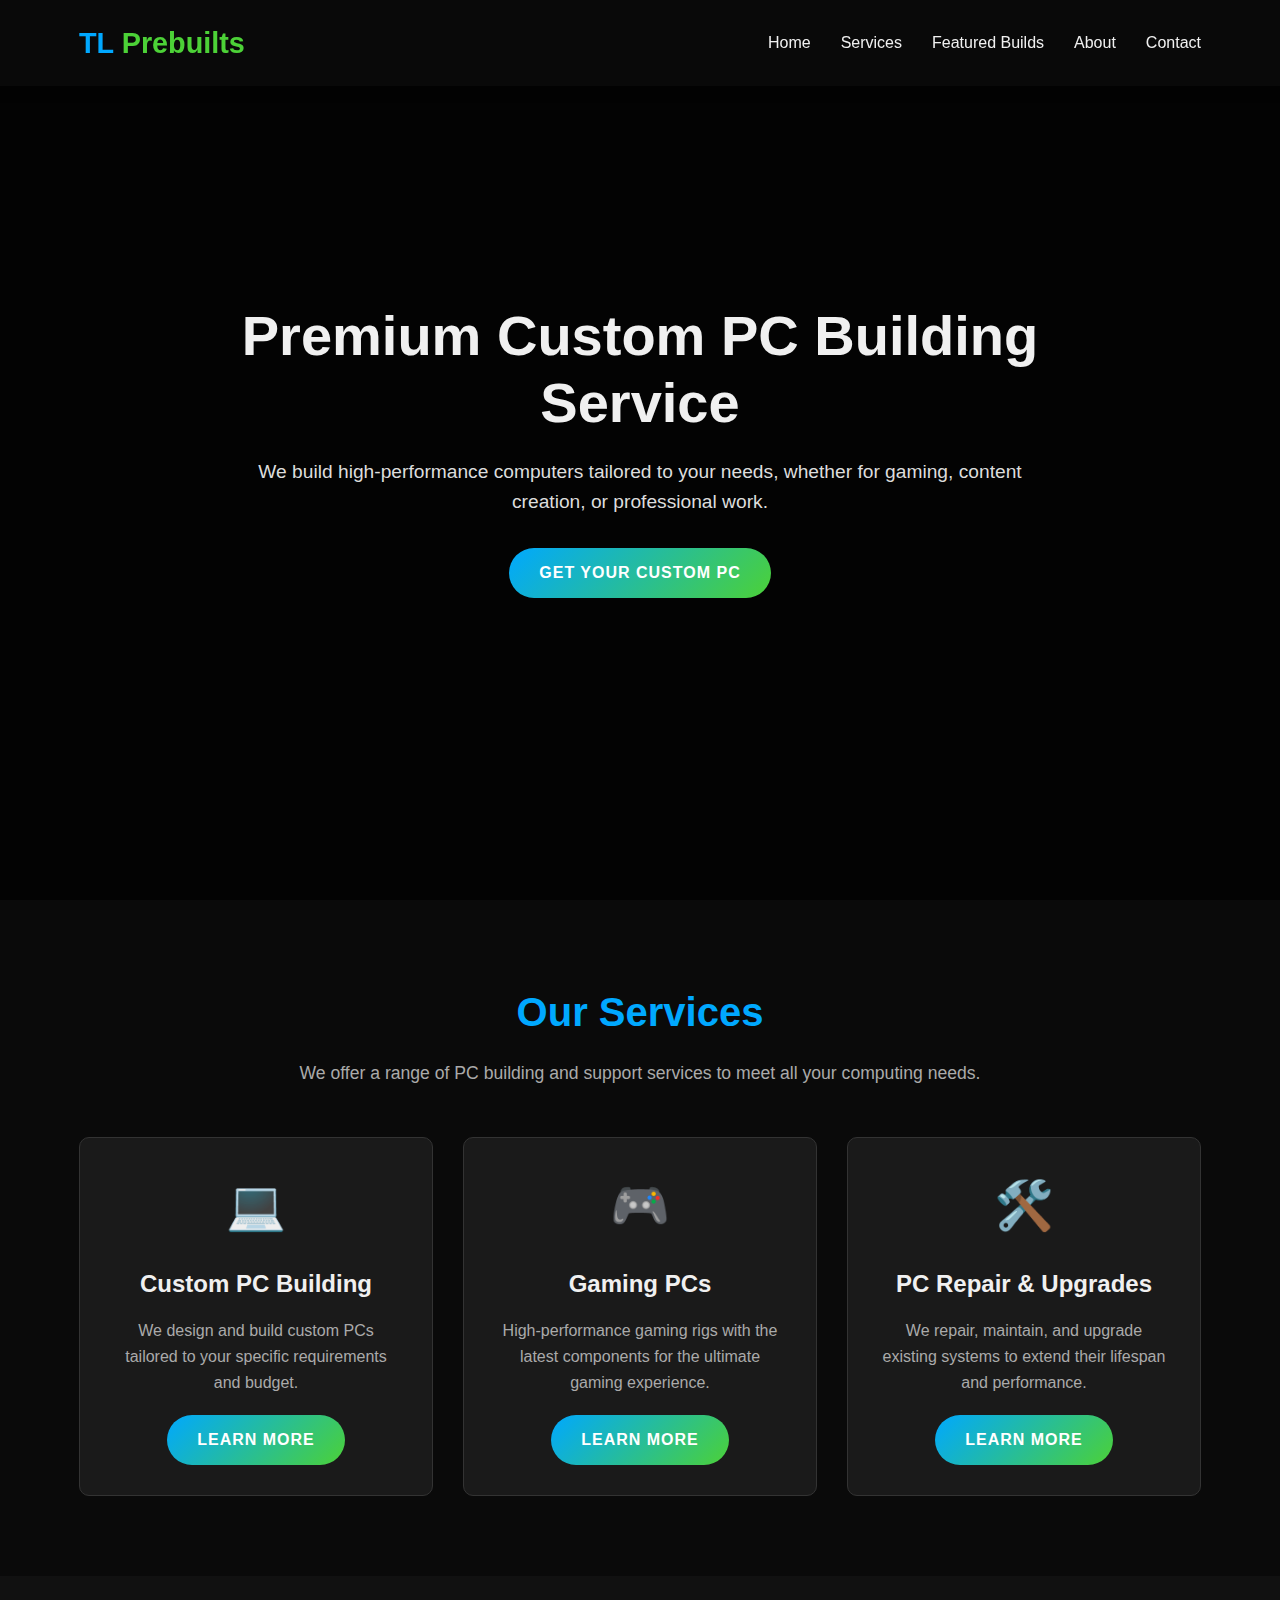
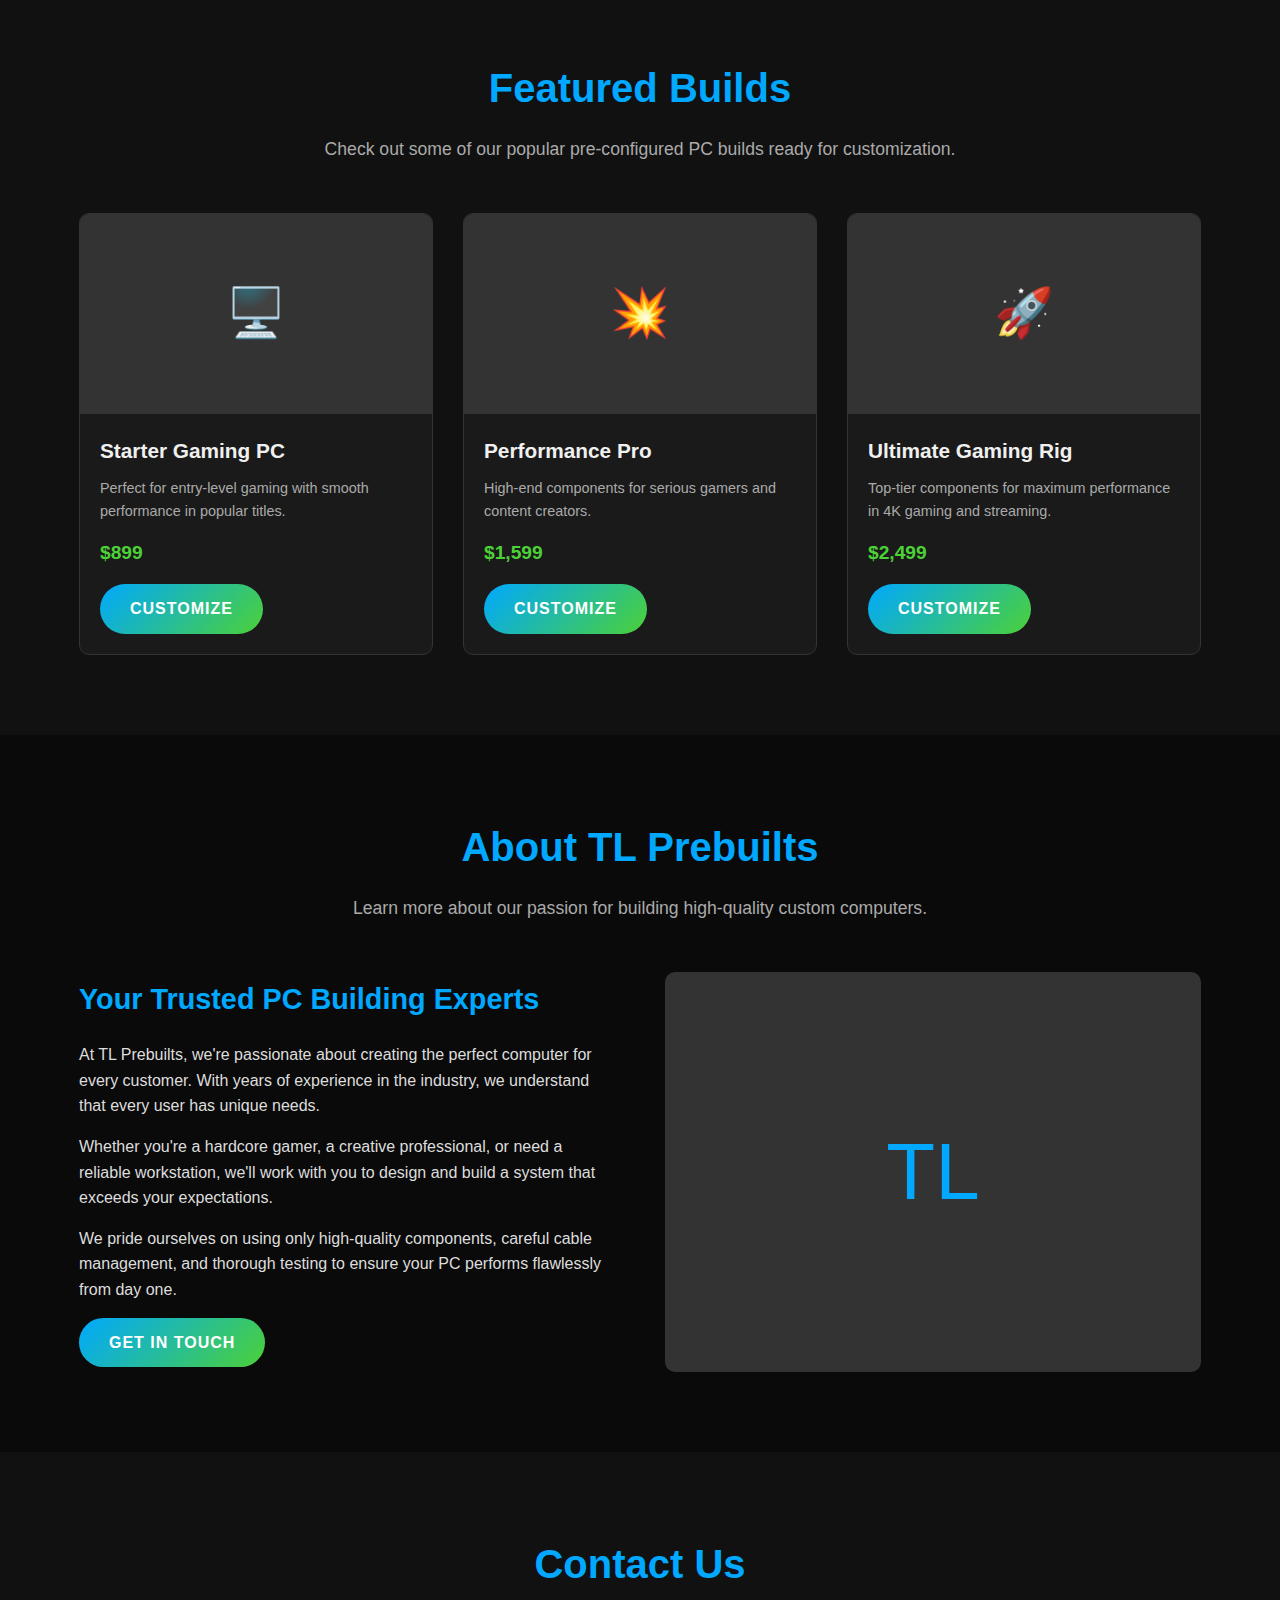
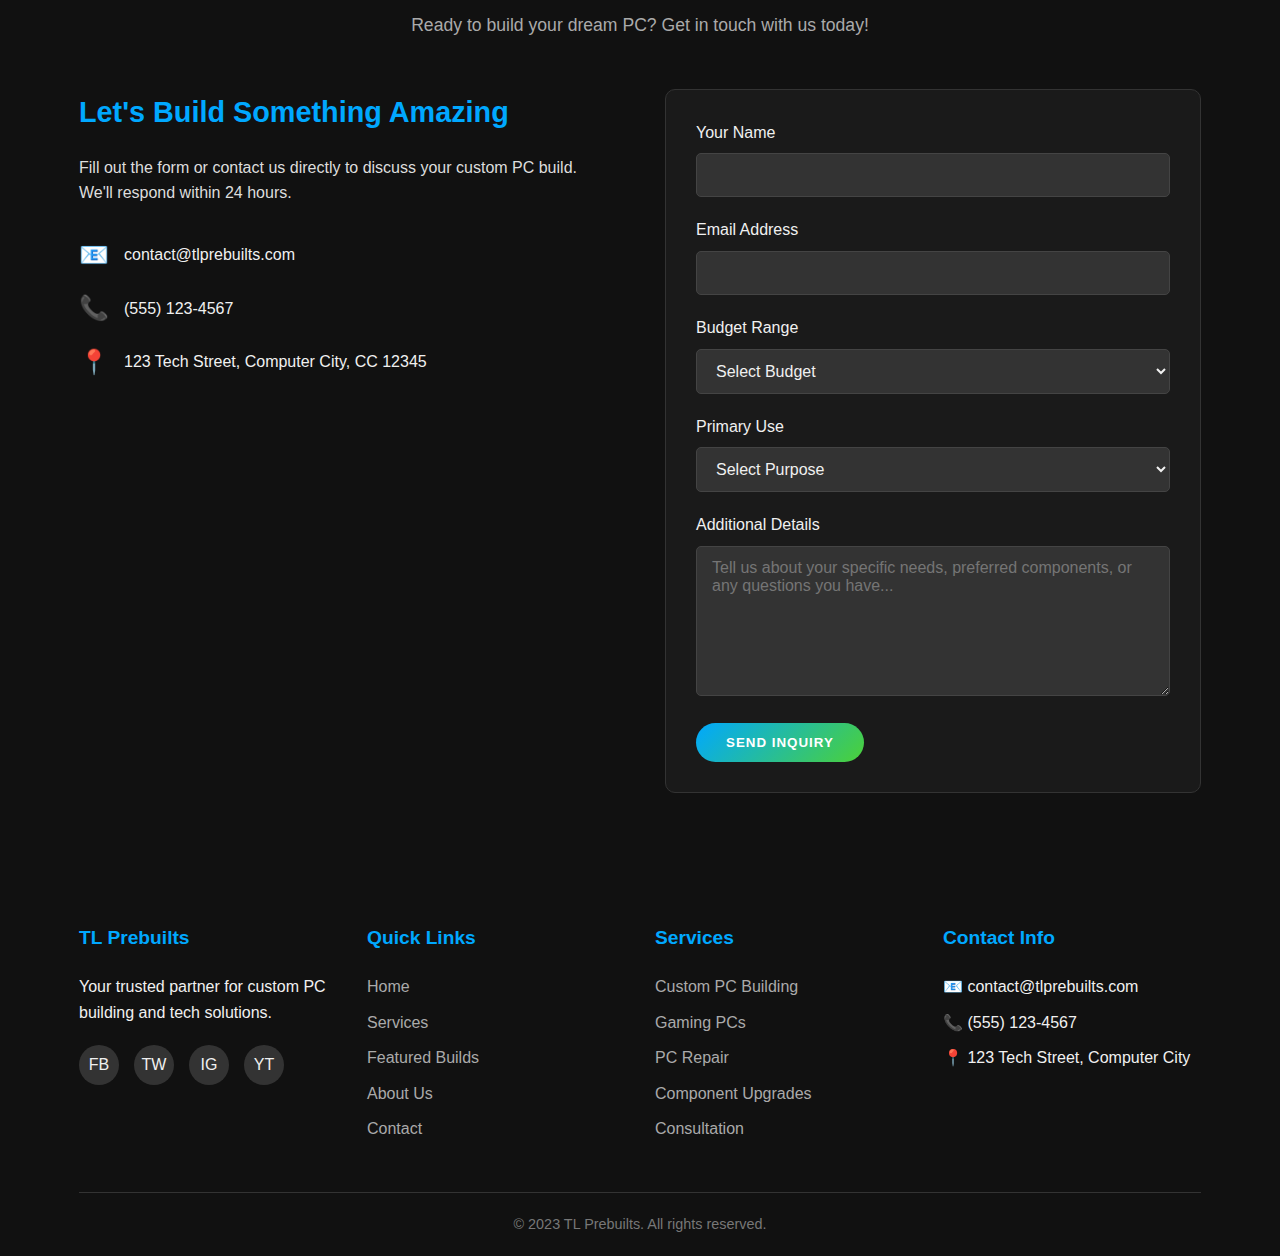
<file: index.html>
<!DOCTYPE html>
<html lang="en">
<head>
  <meta charset="UTF-8">
  <meta name="viewport" content="width=device-width, initial-scale=1.0">
  <title>TL Prebuilts - Custom PC Building Service</title>
  <style>
    /* Reset and Base Styles */
    * {
      margin: 0;
      padding: 0;
      box-sizing: border-box;
      font-family: 'Segoe UI', Tahoma, Geneva, Verdana, sans-serif;
    }

    body {
      background-color: #0a0a0a;
      color: #f0f0f0;
      line-height: 1.6;
    }

    a {
      text-decoration: none;
      color: #00a8ff;
      transition: color 0.3s;
    }

    a:hover {
      color: #4cd137;
    }

    .container {
      width: 90%;
      max-width: 1200px;
      margin: 0 auto;
      padding: 0 15px;
    }

    .btn {
      display: inline-block;
      background: linear-gradient(135deg, #00a8ff, #4cd137);
      color: white;
      padding: 12px 30px;
      border-radius: 30px;
      font-weight: 600;
      text-transform: uppercase;
      letter-spacing: 1px;
      transition: all 0.3s ease;
      border: none;
      cursor: pointer;
    }

    .btn:hover {
      transform: translateY(-3px);
      box-shadow: 0 10px 20px rgba(0, 168, 255, 0.3);
    }

    section {
      padding: 80px 0;
    }

    .section-title {
      text-align: center;
      margin-bottom: 50px;
    }

    .section-title h2 {
      font-size: 2.5rem;
      margin-bottom: 15px;
      color: #00a8ff;
    }

    .section-title p {
      font-size: 1.1rem;
      color: #aaa;
      max-width: 700px;
      margin: 0 auto;
    }

    /* Header Styles */
    header {
      background-color: rgba(10, 10, 10, 0.9);
      position: fixed;
      width: 100%;
      z-index: 1000;
      padding: 20px 0;
      box-shadow: 0 2px 10px rgba(0, 0, 0, 0.5);
    }

    .header-container {
      display: flex;
      justify-content: space-between;
      align-items: center;
    }

    .logo {
      font-size: 1.8rem;
      font-weight: 700;
      color: #00a8ff;
    }

    .logo span {
      color: #4cd137;
    }

    nav ul {
      display: flex;
      list-style: none;
    }

    nav ul li {
      margin-left: 30px;
    }

    nav ul li a {
      color: #f0f0f0;
      font-weight: 500;
      font-size: 1rem;
    }

    nav ul li a:hover {
      color: #4cd137;
    }

    .mobile-menu {
      display: none;
      font-size: 1.5rem;
      cursor: pointer;
    }

    /* Hero Section */
    .hero {
      height: 100vh;
      background: linear-gradient(rgba(0, 0, 0, 0.7), rgba(0, 0, 0, 0.7)),
      url('https://images.unsplash.com/photo-1587202372634-32705e3bf49c?ixlib=rb-1.2.1&auto=format&fit=crop&w=1350&q=80');
      background-size: cover;
      background-position: center;
      display: flex;
      align-items: center;
      text-align: center;
    }

    .hero-content {
      max-width: 800px;
      margin: 0 auto;
    }

    .hero h1 {
      font-size: 3.5rem;
      margin-bottom: 20px;
      line-height: 1.2;
    }

    .hero p {
      font-size: 1.2rem;
      margin-bottom: 30px;
      color: #ddd;
    }

    /* Services Section */
    .services-grid {
      display: grid;
      grid-template-columns: repeat(auto-fit, minmax(300px, 1fr));
      gap: 30px;
    }

    .service-card {
      background-color: #1a1a1a;
      border-radius: 10px;
      padding: 30px;
      text-align: center;
      transition: transform 0.3s, box-shadow 0.3s;
      border: 1px solid #333;
    }

    .service-card:hover {
      transform: translateY(-10px);
      box-shadow: 0 15px 30px rgba(0, 168, 255, 0.1);
    }

    .service-icon {
      font-size: 3rem;
      color: #00a8ff;
      margin-bottom: 20px;
    }

    .service-card h3 {
      font-size: 1.5rem;
      margin-bottom: 15px;
      color: #f0f0f0;
    }

    .service-card p {
      color: #aaa;
      margin-bottom: 20px;
    }

    /* Featured Builds */
    .builds-grid {
      display: grid;
      grid-template-columns: repeat(auto-fit, minmax(300px, 1fr));
      gap: 30px;
    }

    .build-card {
      background-color: #1a1a1a;
      border-radius: 10px;
      overflow: hidden;
      transition: transform 0.3s;
      border: 1px solid #333;
    }

    .build-card:hover {
      transform: translateY(-10px);
    }

    .build-image {
      height: 200px;
      background-color: #333;
      display: flex;
      align-items: center;
      justify-content: center;
      font-size: 3rem;
      color: #00a8ff;
    }

    .build-content {
      padding: 20px;
    }

    .build-content h3 {
      font-size: 1.3rem;
      margin-bottom: 10px;
      color: #f0f0f0;
    }

    .build-content p {
      color: #aaa;
      margin-bottom: 15px;
      font-size: 0.9rem;
    }

    .build-price {
      font-size: 1.2rem;
      font-weight: 700;
      color: #4cd137;
      margin-bottom: 15px;
    }

    /* About Section */
    .about-content {
      display: grid;
      grid-template-columns: 1fr 1fr;
      gap: 50px;
      align-items: center;
    }

    .about-text h3 {
      font-size: 1.8rem;
      margin-bottom: 20px;
      color: #00a8ff;
    }

    .about-text p {
      margin-bottom: 15px;
      color: #ddd;
    }

    .about-image {
      background-color: #333;
      height: 400px;
      border-radius: 10px;
      display: flex;
      align-items: center;
      justify-content: center;
      font-size: 5rem;
      color: #00a8ff;
    }

    /* Contact Section */
    .contact-container {
      display: grid;
      grid-template-columns: 1fr 1fr;
      gap: 50px;
    }

    .contact-info h3 {
      font-size: 1.8rem;
      margin-bottom: 20px;
      color: #00a8ff;
    }

    .contact-info p {
      margin-bottom: 15px;
      color: #ddd;
    }

    .contact-details {
      margin-top: 30px;
    }

    .contact-item {
      display: flex;
      align-items: center;
      margin-bottom: 15px;
    }

    .contact-icon {
      font-size: 1.5rem;
      color: #00a8ff;
      margin-right: 15px;
    }

    .contact-form {
      background-color: #1a1a1a;
      padding: 30px;
      border-radius: 10px;
      border: 1px solid #333;
    }

    .form-group {
      margin-bottom: 20px;
    }

    .form-group label {
      display: block;
      margin-bottom: 8px;
      color: #f0f0f0;
    }

    .form-control {
      width: 100%;
      padding: 12px 15px;
      background-color: #333;
      border: 1px solid #444;
      border-radius: 5px;
      color: #f0f0f0;
      font-size: 1rem;
    }

    .form-control:focus {
      outline: none;
      border-color: #00a8ff;
    }

    textarea.form-control {
      min-height: 150px;
      resize: vertical;
    }

    /* Footer */
    footer {
      background-color: #111;
      padding: 50px 0 20px;
    }

    .footer-content {
      display: grid;
      grid-template-columns: repeat(auto-fit, minmax(200px, 1fr));
      gap: 30px;
      margin-bottom: 40px;
    }

    .footer-column h4 {
      font-size: 1.2rem;
      margin-bottom: 20px;
      color: #00a8ff;
    }

    .footer-column ul {
      list-style: none;
    }

    .footer-column ul li {
      margin-bottom: 10px;
    }

    .footer-column ul li a {
      color: #aaa;
    }

    .footer-column ul li a:hover {
      color: #4cd137;
    }

    .social-links {
      display: flex;
      gap: 15px;
      margin-top: 20px;
    }

    .social-links a {
      display: inline-flex;
      align-items: center;
      justify-content: center;
      width: 40px;
      height: 40px;
      background-color: #333;
      border-radius: 50%;
      color: #f0f0f0;
      transition: all 0.3s;
    }

    .social-links a:hover {
      background-color: #00a8ff;
      transform: translateY(-3px);
    }

    .copyright {
      text-align: center;
      padding-top: 20px;
      border-top: 1px solid #333;
      color: #777;
      font-size: 0.9rem;
    }

    /* Responsive Styles */
    @media (max-width: 992px) {
      .about-content,
      .contact-container {
        grid-template-columns: 1fr;
      }

      .about-image {
        order: -1;
      }
    }

    @media (max-width: 768px) {
      .mobile-menu {
        display: block;
      }

      nav ul {
        position: fixed;
        top: 80px;
        left: -100%;
        width: 100%;
        height: calc(100vh - 80px);
        background-color: #0a0a0a;
        flex-direction: column;
        align-items: center;
        padding-top: 50px;
        transition: left 0.3s;
      }

      nav ul.active {
        left: 0;
      }

      nav ul li {
        margin: 15px 0;
      }

      .hero h1 {
        font-size: 2.5rem;
      }

      .section-title h2 {
        font-size: 2rem;
      }
    }
  </style>
</head>
<body>
<!-- Header -->
<header>
  <div class="container header-container">
    <div class="logo">TL <span>Prebuilts</span></div>
    <div class="mobile-menu">☰</div>
    <nav>
      <ul>
        <li><a href="#home">Home</a></li>
        <li><a href="#services">Services</a></li>
        <li><a href="#builds">Featured Builds</a></li>
        <li><a href="#about">About</a></li>
        <li><a href="#contact">Contact</a></li>
      </ul>
    </nav>
  </div>
</header>

<!-- Hero Section -->
<section class="hero" id="home">
  <div class="container">
    <div class="hero-content">
      <h1>Premium Custom PC Building Service</h1>
      <p>We build high-performance computers tailored to your needs, whether for gaming, content creation, or professional work.</p>
      <a href="#contact" class="btn">Get Your Custom PC</a>
    </div>
  </div>
</section>

<!-- Services Section -->
<section id="services">
  <div class="container">
    <div class="section-title">
      <h2>Our Services</h2>
      <p>We offer a range of PC building and support services to meet all your computing needs.</p>
    </div>
    <div class="services-grid">
      <div class="service-card">
        <div class="service-icon">💻</div>
        <h3>Custom PC Building</h3>
        <p>We design and build custom PCs tailored to your specific requirements and budget.</p>
        <a href="#contact" class="btn">Learn More</a>
      </div>
      <div class="service-card">
        <div class="service-icon">🎮</div>
        <h3>Gaming PCs</h3>
        <p>High-performance gaming rigs with the latest components for the ultimate gaming experience.</p>
        <a href="#contact" class="btn">Learn More</a>
      </div>
      <div class="service-card">
        <div class="service-icon">🛠️</div>
        <h3>PC Repair & Upgrades</h3>
        <p>We repair, maintain, and upgrade existing systems to extend their lifespan and performance.</p>
        <a href="#contact" class="btn">Learn More</a>
      </div>
    </div>
  </div>
</section>

<!-- Featured Builds Section -->
<section id="builds" style="background-color: #111;">
  <div class="container">
    <div class="section-title">
      <h2>Featured Builds</h2>
      <p>Check out some of our popular pre-configured PC builds ready for customization.</p>
    </div>
    <div class="builds-grid">
      <div class="build-card">
        <div class="build-image">🖥️</div>
        <div class="build-content">
          <h3>Starter Gaming PC</h3>
          <p>Perfect for entry-level gaming with smooth performance in popular titles.</p>
          <div class="build-price">$899</div>
          <a href="#contact" class="btn">Customize</a>
        </div>
      </div>
      <div class="build-card">
        <div class="build-image">💥</div>
        <div class="build-content">
          <h3>Performance Pro</h3>
          <p>High-end components for serious gamers and content creators.</p>
          <div class="build-price">$1,599</div>
          <a href="#contact" class="btn">Customize</a>
        </div>
      </div>
      <div class="build-card">
        <div class="build-image">🚀</div>
        <div class="build-content">
          <h3>Ultimate Gaming Rig</h3>
          <p>Top-tier components for maximum performance in 4K gaming and streaming.</p>
          <div class="build-price">$2,499</div>
          <a href="#contact" class="btn">Customize</a>
        </div>
      </div>
    </div>
  </div>
</section>

<!-- About Section -->
<section id="about">
  <div class="container">
    <div class="section-title">
      <h2>About TL Prebuilts</h2>
      <p>Learn more about our passion for building high-quality custom computers.</p>
    </div>
    <div class="about-content">
      <div class="about-text">
        <h3>Your Trusted PC Building Experts</h3>
        <p>At TL Prebuilts, we're passionate about creating the perfect computer for every customer. With years of experience in the industry, we understand that every user has unique needs.</p>
        <p>Whether you're a hardcore gamer, a creative professional, or need a reliable workstation, we'll work with you to design and build a system that exceeds your expectations.</p>
        <p>We pride ourselves on using only high-quality components, careful cable management, and thorough testing to ensure your PC performs flawlessly from day one.</p>
        <a href="#contact" class="btn">Get in Touch</a>
      </div>
      <div class="about-image">TL</div>
    </div>
  </div>
</section>

<!-- Contact Section -->
<section id="contact" style="background-color: #111;">
  <div class="container">
    <div class="section-title">
      <h2>Contact Us</h2>
      <p>Ready to build your dream PC? Get in touch with us today!</p>
    </div>
    <div class="contact-container">
      <div class="contact-info">
        <h3>Let's Build Something Amazing</h3>
        <p>Fill out the form or contact us directly to discuss your custom PC build. We'll respond within 24 hours.</p>
        <div class="contact-details">
          <div class="contact-item">
            <div class="contact-icon">📧</div>
            <div>contact@tlprebuilts.com</div>
          </div>
          <div class="contact-item">
            <div class="contact-icon">📞</div>
            <div>(555) 123-4567</div>
          </div>
          <div class="contact-item">
            <div class="contact-icon">📍</div>
            <div>123 Tech Street, Computer City, CC 12345</div>
          </div>
        </div>
      </div>
      <div class="contact-form">
        <form id="contactForm">
          <div class="form-group">
            <label for="name">Your Name</label>
            <input type="text" id="name" class="form-control" required>
          </div>
          <div class="form-group">
            <label for="email">Email Address</label>
            <input type="email" id="email" class="form-control" required>
          </div>
          <div class="form-group">
            <label for="budget">Budget Range</label>
            <select id="budget" class="form-control" required>
              <option value="">Select Budget</option>
              <option value="$500-$1000">$500 - $1000</option>
              <option value="$1000-$1500">$1000 - $1500</option>
              <option value="$1500-$2000">$1500 - $2000</option>
              <option value="$2000+">$2000+</option>
            </select>
          </div>
          <div class="form-group">
            <label for="purpose">Primary Use</label>
            <select id="purpose" class="form-control" required>
              <option value="">Select Purpose</option>
              <option value="gaming">Gaming</option>
              <option value="work">Work/Productivity</option>
              <option value="content-creation">Content Creation</option>
              <option value="streaming">Streaming</option>
              <option value="other">Other</option>
            </select>
          </div>
          <div class="form-group">
            <label for="message">Additional Details</label>
            <textarea id="message" class="form-control" placeholder="Tell us about your specific needs, preferred components, or any questions you have..."></textarea>
          </div>
          <button type="submit" class="btn">Send Inquiry</button>
        </form>
      </div>
    </div>
  </div>
</section>

<!-- Footer -->
<footer>
  <div class="container">
    <div class="footer-content">
      <div class="footer-column">
        <h4>TL Prebuilts</h4>
        <p>Your trusted partner for custom PC building and tech solutions.</p>
        <div class="social-links">
          <a href="#">FB</a>
          <a href="#">TW</a>
          <a href="#">IG</a>
          <a href="#">YT</a>
        </div>
      </div>
      <div class="footer-column">
        <h4>Quick Links</h4>
        <ul>
          <li><a href="#home">Home</a></li>
          <li><a href="#services">Services</a></li>
          <li><a href="#builds">Featured Builds</a></li>
          <li><a href="#about">About Us</a></li>
          <li><a href="#contact">Contact</a></li>
        </ul>
      </div>
      <div class="footer-column">
        <h4>Services</h4>
        <ul>
          <li><a href="#">Custom PC Building</a></li>
          <li><a href="#">Gaming PCs</a></li>
          <li><a href="#">PC Repair</a></li>
          <li><a href="#">Component Upgrades</a></li>
          <li><a href="#">Consultation</a></li>
        </ul>
      </div>
      <div class="footer-column">
        <h4>Contact Info</h4>
        <ul>
          <li>📧 contact@tlprebuilts.com</li>
          <li>📞 (555) 123-4567</li>
          <li>📍 123 Tech Street, Computer City</li>
        </ul>
      </div>
    </div>
    <div class="copyright">
      <p>&copy; 2023 TL Prebuilts. All rights reserved.</p>
    </div>
  </div>
</footer>

<script>
  // Mobile Menu Toggle
  document.querySelector('.mobile-menu').addEventListener('click', function() {
    document.querySelector('nav ul').classList.toggle('active');
  });

  // Smooth Scrolling for Anchor Links
  document.querySelectorAll('a[href^="#"]').forEach(anchor => {
    anchor.addEventListener('click', function(e) {
      e.preventDefault();

      const targetId = this.getAttribute('href');
      if(targetId === '#') return;

      const targetElement = document.querySelector(targetId);
      if(targetElement) {
        // Close mobile menu if open
        document.querySelector('nav ul').classList.remove('active');

        window.scrollTo({
          top: targetElement.offsetTop - 80,
          behavior: 'smooth'
        });
      }
    });
  });

  // Contact Form Submission
  document.getElementById('contactForm').addEventListener('submit', function(e) {
    e.preventDefault();
    alert('Thank you for your inquiry! We will get back to you within 24 hours.');
    this.reset();
  });
</script>
</body>
</html>
</file>
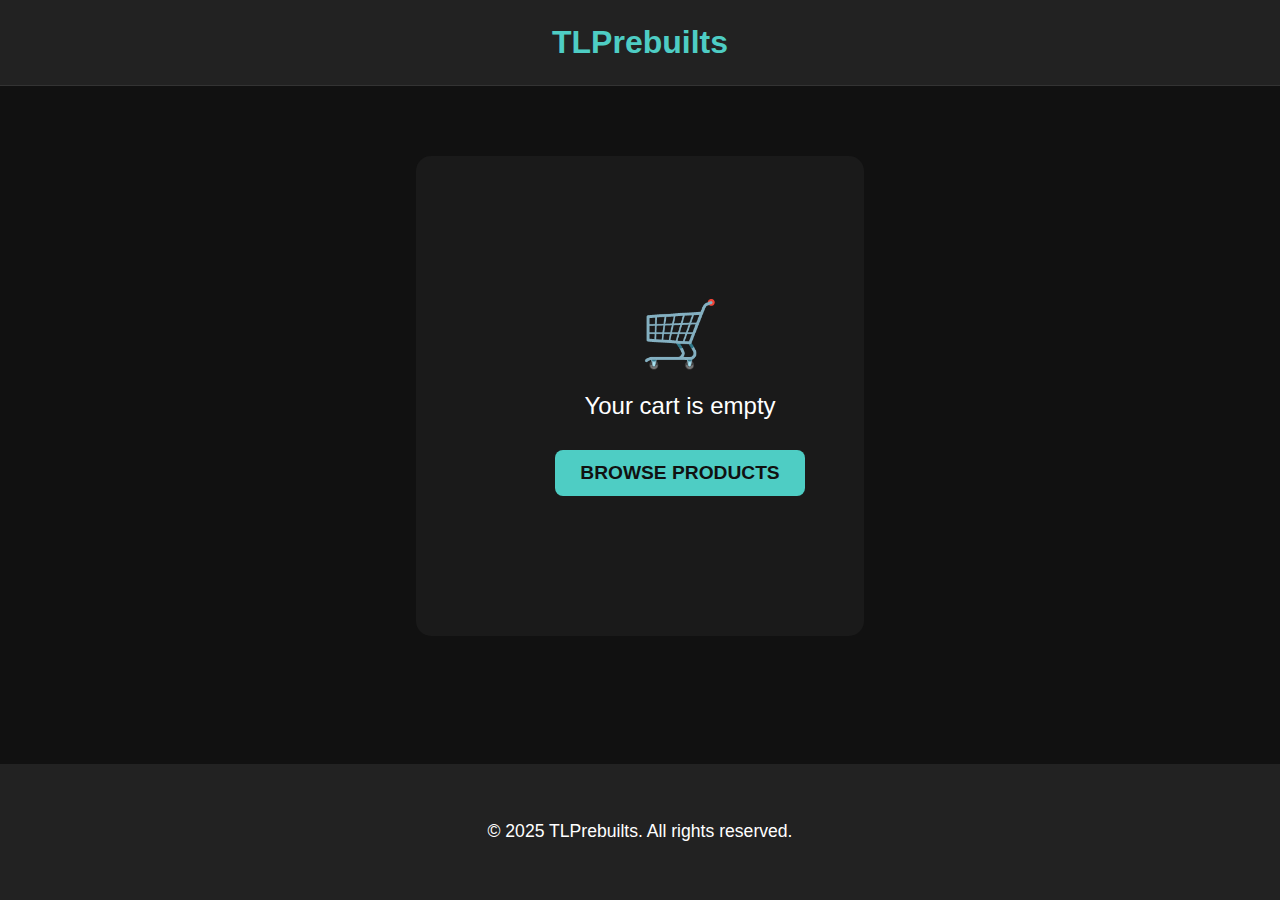
<file: cart.html>
<!DOCTYPE html>
<html lang="en">
<head>
  <meta charset="UTF-8">
  <meta name="viewport" content="width=device-width, initial-scale=1.0">
  <title>Your Cart | TLPrebuilts</title>
  <style>
    body {
      font-family: 'Segoe UI', sans-serif;
      margin: 0;
      padding: 0;
      background-color: #111;
      color: white;
      min-height: 100vh;
      display: flex;
      flex-direction: column;
    }
    
    .logo-header {
      display: flex;
      align-items: center;
      justify-content: center;
      padding: 1.5rem;
      background-color: #222;
      border-bottom: 1px solid #333;
      position: relative;
    }
    
    .logo {
      font-size: 2rem;
      font-weight: bold;
      color: #4ecdc4;
      text-decoration: none;
    }
    
    .container {
      max-width: 1400px;
      margin: 0 auto;
      padding: 30px;
      flex: 1;
      display: flex;
      flex-direction: column;
      align-items: center;
    }
    
    .cart-container {
      background: #1a1a1a;
      border-radius: 15px;
      padding: 40px;
      margin: 40px 0;
      min-height: 400px;
      display: flex;
      flex-direction: column;
      justify-content: center;
      width: 90%;
      max-width: 1100px;
    }
    
    .cart-item {
      display: flex;
      align-items: center;
      padding: 30px;
      border-bottom: 1px solid #333;
      transition: all 0.3s ease;
      margin: 0 auto;
      width: 100%;
    }
    
    .cart-item:last-child {
      border-bottom: none;
    }

    .cart-item-image {
      width: 200px;
      height: 200px;
      object-fit: contain;
      margin-right: 50px;
      background: #222;
      border-radius: 10px;
      padding: 15px;
    }
    
    .cart-item-details {
      flex: 1;
    }
    
    .cart-item-title {
      font-size: 1.8rem;
      color: #4ecdc4;
      margin-bottom: 15px;
      letter-spacing: 0.5px;
    }
    
    .cart-item-price {
      font-size: 1.5rem;
      margin-bottom: 20px;
      color: #ddd;
    }
    
    .cart-item-actions {
      display: flex;
      gap: 20px;
      align-items: center;
    }
    
    .quantity-btn {
      width: 40px;
      height: 40px;
      border-radius: 50%;
      background: #4ecdc4;
      color: #111;
      border: none;
      font-size: 1.2rem;
      cursor: pointer;
      display: flex;
      align-items: center;
      justify-content: center;
      transition: transform 0.2s;
    }
    
    .quantity-btn:hover {
      transform: scale(1.1);
    }
    
    .quantity-display {
      font-size: 1.3rem;
      min-width: 30px;
      text-align: center;
    }
    
    .remove-btn {
      background: #ff4757;
      color: white;
      padding: 10px 20px;
      border-radius: 8px;
      border: none;
      cursor: pointer;
      font-weight: 600;
      font-size: 1rem;
      transition: all 0.3s ease;
      letter-spacing: 0.5px;
    }
    
    .remove-btn:hover {
      background: #ff6b81;
      transform: translateY(-2px);
    }
    
    .checkout-btn {
      background: #4ecdc4;
      color: #111;
      padding: 15px 30px;
      font-size: 1.3rem;
      margin-top: 40px;
      width: 100%;
      max-width: 350px;
      border-radius: 10px;
      border: none;
      cursor: pointer;
      transition: all 0.3s ease;
      text-align: center;
      text-decoration: none;
      display: inline-block;
      font-weight: bold;
      letter-spacing: 0.5px;
    }
    
    .checkout-btn:hover {
      transform: translateY(-3px);
      box-shadow: 0 5px 15px rgba(78, 205, 196, 0.4);
    }
    
    .empty-cart {
      text-align: center;
      padding: 60px 40px;
      font-size: 1.5rem;
      width: 100%;
      display: flex;
      flex-direction: column;
      align-items: center;
      justify-content: center;
    }
    
    .empty-cart-icon {
      font-size: 4rem;
      margin-bottom: 20px;
      color: #4ecdc4;
    }
    
    .empty-cart-text {
      margin-bottom: 30px;
    }
    
    .empty-cart-btn {
      background: #4ecdc4;
      color: #111;
      padding: 12px 25px;
      font-size: 1.2rem;
      border-radius: 8px;
      border: none;
      cursor: pointer;
      transition: all 0.3s ease;
      text-decoration: none;
      font-weight: 600;
    }
    
    .empty-cart-btn:hover {
      transform: translateY(-3px);
      box-shadow: 0 5px 15px rgba(78, 205, 196, 0.4);
    }
    
    .checkout-section {
      display: flex;
      justify-content: center;
      margin-top: 50px;
      width: 100%;
    }
    
    .cart-total {
      text-align: right;
      font-size: 2rem;
      margin-top: 30px;
      padding-right: 50px;
      width: 100%;
      max-width: 1100px;
    }
    
    .total-amount {
      color: #4ecdc4;
      font-weight: bold;
    }
    
    footer {
      text-align: center;
      padding: 2.5rem 1rem;
      background: #222;
      color: white;
      font-size: 1.1rem;
    }
    
    @keyframes itemRemoved {
      0% { opacity: 1; transform: translateX(0); }
      100% { opacity: 0; transform: translateX(-100px); }
    }
    
    .item-removing {
      animation: itemRemoved 0.3s forwards;
    }
    
    @media (max-width: 768px) {
      .container {
        padding: 20px;
      }
      
      .cart-container {
        padding: 30px 20px;
        width: auto;
      }
      
      .cart-item {
        flex-direction: column;
        text-align: center;
        padding: 25px;
      }
      
      .cart-item-image {
        width: 180px;
        height: 180px;
        margin-right: 0;
        margin-bottom: 25px;
      }
      
      .cart-item-actions {
        justify-content: center;
      }
      
      .cart-item-title {
        font-size: 1.6rem;
      }
      
      .cart-item-price {
        font-size: 1.3rem;
      }
      
      .checkout-btn {
        font-size: 1.2rem;
        padding: 12px 25px;
      }
      
      .cart-total {
        font-size: 1.6rem;
        padding-right: 20px;
      }
      
      .empty-cart {
        padding: 40px 20px;
      }
      
      .empty-cart-icon {
        font-size: 3rem;
      }
    }
  </style>
</head>
<body>
  <header class="logo-header">
    <a href="index.html" class="logo">TLPrebuilts</a>
  </header>
  
  <div class="container">
    <div class="cart-container" id="cartContainer">
      <div class="empty-cart">
        <div class="empty-cart-icon">🛒</div>
        <div class="empty-cart-text">Your cart is empty</div>
        <a href="index.html" class="empty-cart-btn">BROWSE PRODUCTS</a>
      </div>
    </div>
    
    <div class="cart-total">
      Total: <span class="total-amount" id="totalAmount">€0</span>
    </div>
    
    <div class="checkout-section">
      <a href="https://paypal.me/Treyplayz1" class="checkout-btn" target="_blank">PROCEED TO CHECKOUT</a>
    </div>
  </div>

  <footer>
    <p>© 2025 TLPrebuilts. All rights reserved.</p>
  </footer>

  <script>
    document.addEventListener('DOMContentLoaded', function() {
      const cartContainer = document.getElementById('cartContainer');
      const totalAmount = document.getElementById('totalAmount');
      const checkoutSection = document.querySelector('.checkout-section');
      const cartTotal = document.querySelector('.cart-total');
      
      function updateCartDisplay() {
        let cartItems = localStorage.getItem('cartItems') ? parseInt(localStorage.getItem('cartItems')) : 0;
        
        if (cartItems > 0) {
          const price = 750;
          const totalPrice = price * cartItems;
          
          cartContainer.innerHTML = `
            <div class="cart-item" id="cartItem">
              <img src="images/frostbyte1.jpg" alt="FrostByte X" class="cart-item-image">
              <div class="cart-item-details">
                <div class="cart-item-title">FrostByte X</div>
                <div class="cart-item-price">€${price} × ${cartItems} = €${totalPrice}</div>
                <div class="cart-item-actions">
                  <button class="quantity-btn" id="decreaseCartQty">-</button>
                  <span class="quantity-display">${cartItems}</span>
                  <button class="quantity-btn" id="increaseCartQty">+</button>
                  <button class="remove-btn" id="removeItem">REMOVE ALL</button>
                </div>
              </div>
            </div>
          `;
          
          totalAmount.textContent = `€${totalPrice}`;
          cartTotal.style.display = 'block';
          checkoutSection.style.display = 'flex';
          
          document.getElementById('increaseCartQty').addEventListener('click', function() {
            cartItems++;
            localStorage.setItem('cartItems', cartItems.toString());
            updateCartDisplay();
          });

          document.getElementById('decreaseCartQty').addEventListener('click', function() {
            if (cartItems > 1) {
              cartItems--;
              localStorage.setItem('cartItems', cartItems.toString());
              updateCartDisplay();
            }
          });

          document.getElementById('removeItem').addEventListener('click', function() {
            const cartItem = document.getElementById('cartItem');
            cartItem.classList.add('item-removing');
            
            setTimeout(() => {
              localStorage.setItem('cartItems', '0');
              updateCartDisplay();
            }, 300);
          });
        } else {
          cartContainer.innerHTML = `
            <div class="empty-cart">
              <div class="empty-cart-icon">🛒</div>
              <div class="empty-cart-text">Your cart is empty</div>
              <a href="index.html" class="empty-cart-btn">BROWSE PRODUCTS</a>
            </div>
          `;
          cartTotal.style.display = 'none';
          checkoutSection.style.display = 'none';
        }
      }
      
      updateCartDisplay();
    });
  </script>
</body>
</html>
</file>
